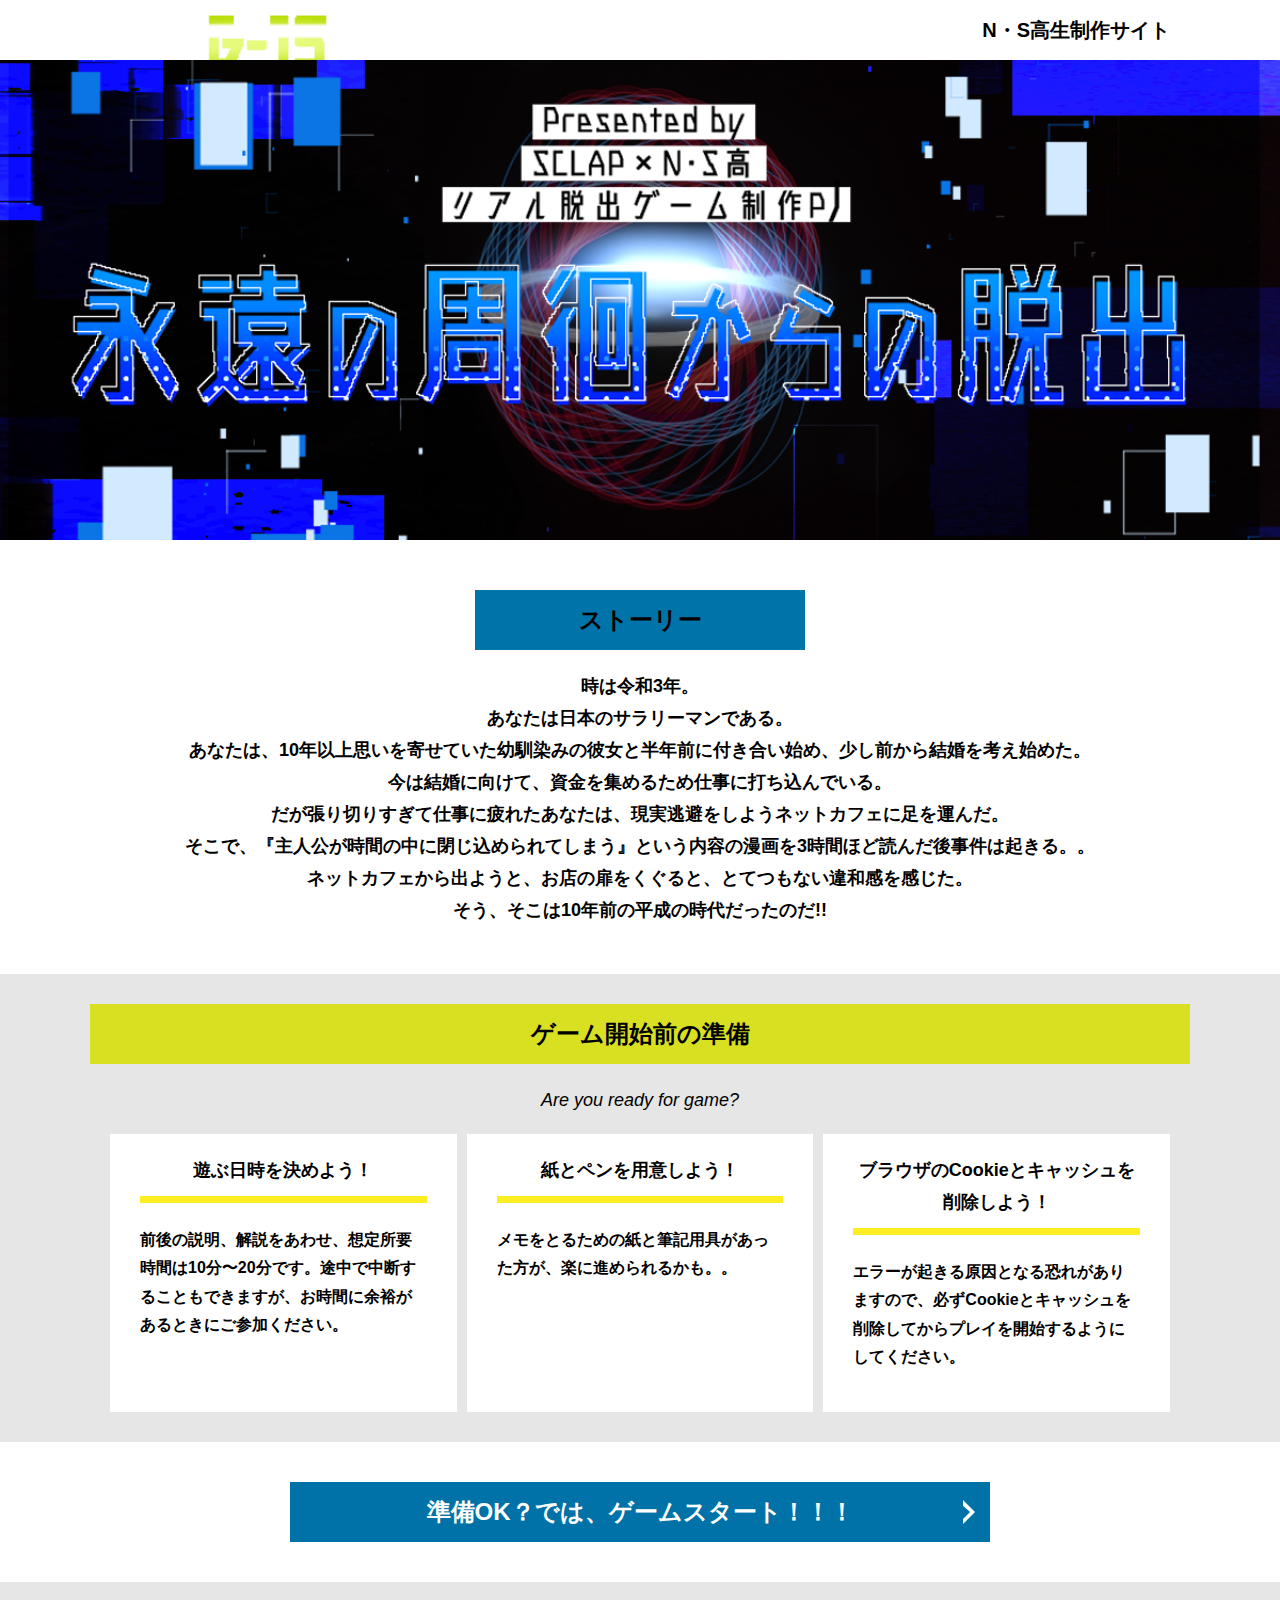
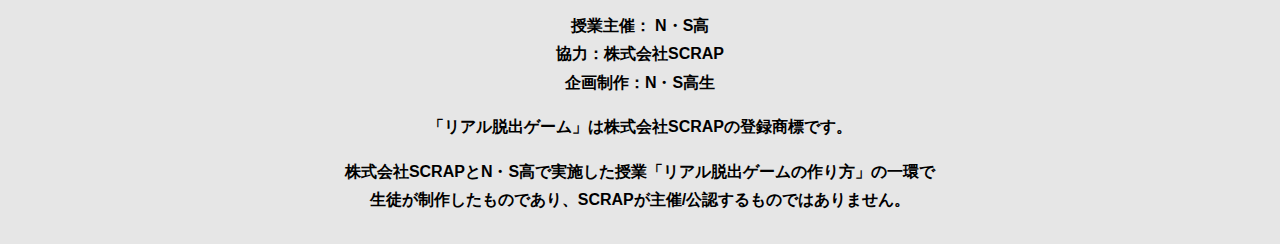
<file: index.html>
<!DOCTYPE html>
<html lang="ja">
<head>
  <meta charset="UTF-8">
  <meta http-equiv="X-UA-Compatible" content="IE=edge">
  <meta name="viewport" content="width=device-width, initial-scale=1.0">
  <title>永遠の周徊からの脱出 │ Project N</title>
  <link rel="stylesheet" href="assets/css/normalize.css">
  <link rel="stylesheet" href="assets/css/style.css">
</head>
<body>
  <svg width="0" height="0" class="hidden">
    <symbol xmlns="http://www.w3.org/2000/svg" viewBox="0 0 12.47 24.94" id="arrow" class="arrow_svg">
      <title>arrow</title>
      <polygon points="0 24.94 0 19.66 7.35 12.47 0 5.92 0 0 12.47 12.47 0 24.94"/>
    </symbol>
  </svg>
  <header class="header">
    <div class="container">
      <div class="header__logo"><img src="assets/images/2Q ナゾロゴ.png" alt="チームロゴ"></div>
      <div class="header__name">N・S高生制作サイト</div>
    </div>
  </header>
  <main class="main index-page">
    <!--　タイトルエリア　ここから　-->
    <h1 class="main-title"><img src="assets/images/2Q ナゾヘッダー.png"　alt="Presented by SCRAP×N・S高リアル脱出ゲーム制作PJ 封鎖された家庭科室からの脱出"></h1>
    <!-- タイトルエリア　ここまで -->
    <section class="section section--story">
      <div class="container">
        <h2 class="section-title section-title--keycolor section-title--story">ストーリー</h2>
        <div class="story">
          <p class="text-center">時は令和3年。<br>
            あなたは日本のサラリーマンである。<br>
            あなたは、10年以上思いを寄せていた幼馴染みの彼女と半年前に付き合い始め、少し前から結婚を考え始めた。<br>
            今は結婚に向けて、資金を集めるため仕事に打ち込んでいる。<br>
           だが張り切りすぎて仕事に疲れたあなたは、現実逃避をしようネットカフェに足を運んだ。<br>
          そこで、『主人公が時間の中に閉じ込められてしまう』という内容の漫画を3時間ほど読んだ後事件は起きる。。<br>
           ネットカフェから出ようと、お店の扉をくぐると、とてつもない違和感を感じた。<br>
            そう、そこは10年前の平成の時代だったのだ!!
            
        </div>
      </div>
    </section>
    <section class="section bg-color--gray">
      <div class="container">
        <h2 class="section-title">ゲーム開始前の準備</h2>
        <p class="font-eng text-center">Are you ready for game?</p>
        <!--
          class名"row"内のclass名"column"が横並びになります。
          改行する場合は以下のように追加してください。
          <div class="row">
            <div class="column">
              ～ 内容 ～
            </div>
          </div>
        -->
        <div class="row">
          <div class="column">
            <div class="card">
              <h3 class="card__title">遊ぶ日時を決めよう！</h3>
              <p class="card__content">前後の説明、解説をあわせ、想定所要時間は10分〜20分です。途中で中断することもできますが、お時間に余裕があるときにご参加ください。</p>
            </div>
          </div>
          <div class="column">
            <div class="card">
              <h3 class="card__title">紙とペンを用意しよう！</h3>
              <p class="card__content">メモをとるための紙と筆記用具があった方が、楽に進められるかも。。</p>
            </div>
          </div>
          <div class="column">
            <div class="card">
              <h3 class="card__title">ブラウザのCookieとキャッシュを<br>削除しよう！</h3>
              <p class="card__content">エラーが起きる原因となる恐れがありますので、必ずCookieとキャッシュを削除してからプレイを開始するようにしてください。</p>
            </div>
          </div>
        </div>
      </div>
    </section>
    <section class="section">
      <div class="container">
        <a class="btn" href="main.html">準備OK？では、ゲームスタート！！！<svg class="btn__arrow"><use xlink:href="#arrow"></use></svg></a>
      </div>
    </section>
  </main>
  <footer class="footer section bg-color--gray">
    <div class="container">
      <p class="text-center">授業主催： N・S高<br>協力：株式会社SCRAP<br>企画制作：N・S高生</p>
      <p class="text-center">「リアル脱出ゲーム」は株式会社SCRAPの登録商標です。</p>
      <p class="text-center">株式会社SCRAPとN・S高で実施した授業「リアル脱出ゲームの作り方」の一環で<br>生徒が制作したものであり、SCRAPが主催/公認するものではありません。</p>
    </div>
  </footer>
</body>
</html>
</file>
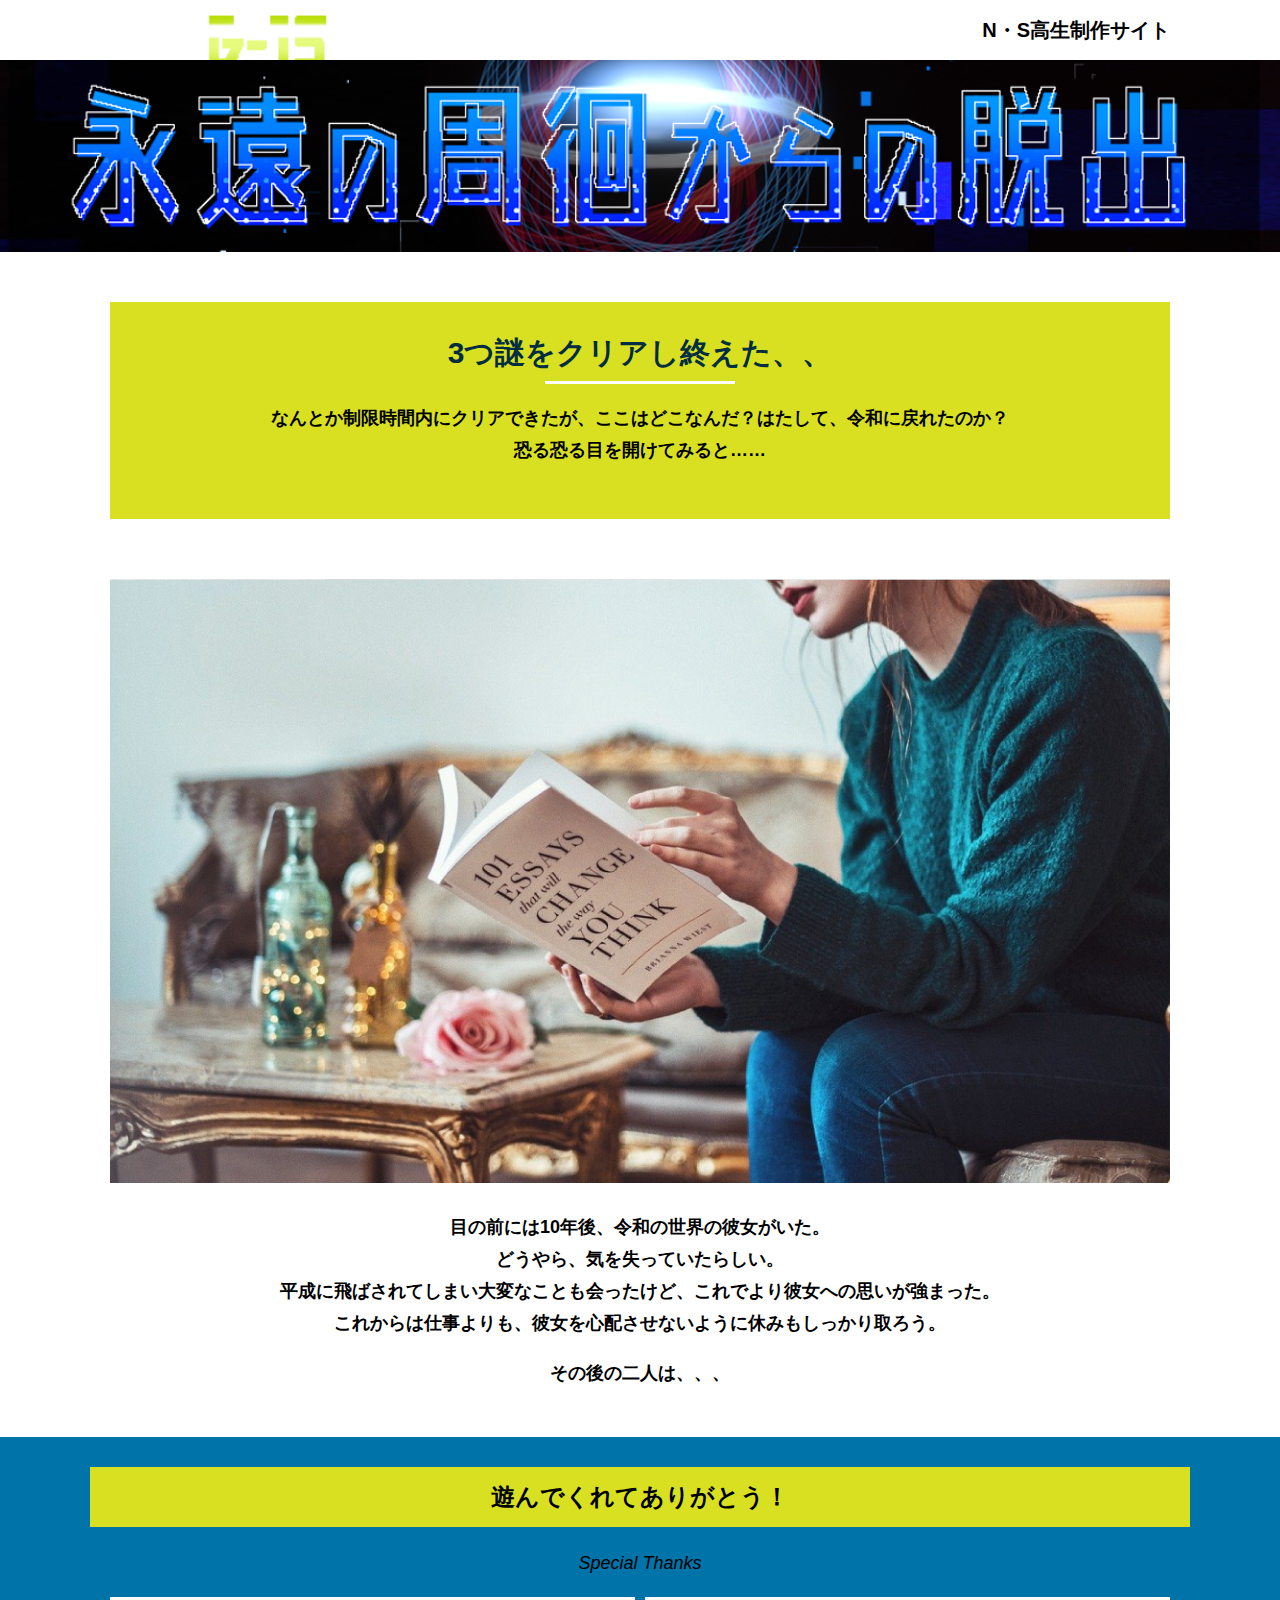
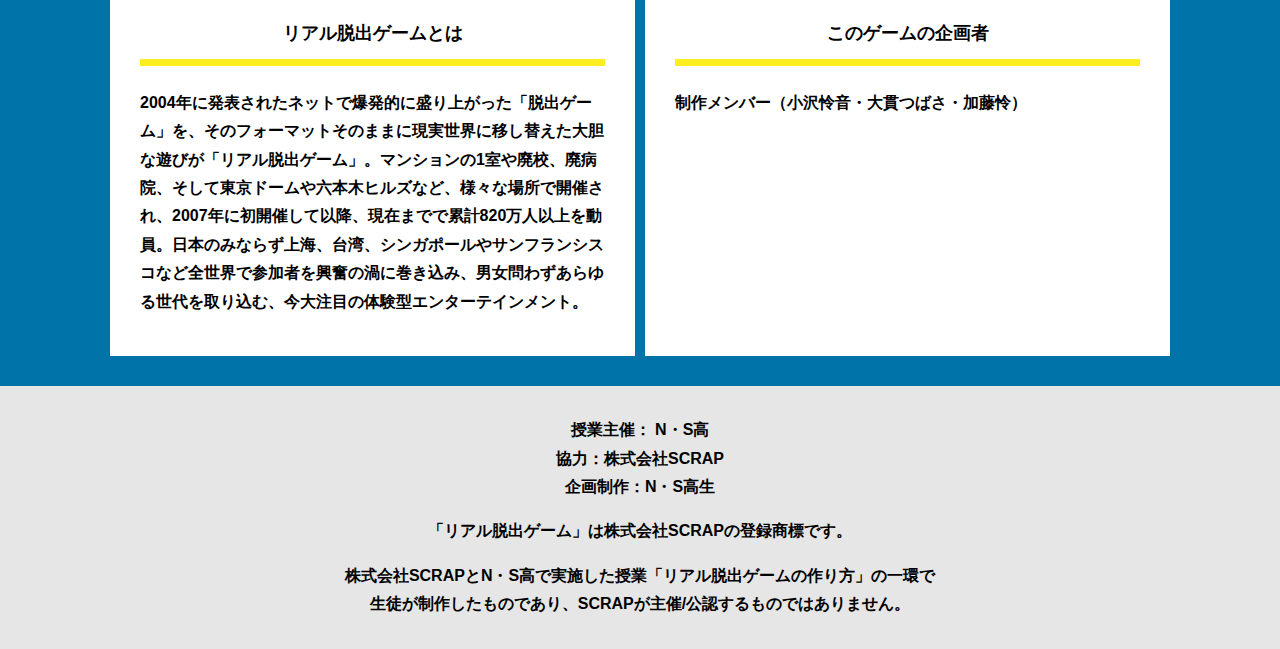
<file: final.html>
<!DOCTYPE html>
<html lang="ja">
<head>
  <meta charset="UTF-8">
  <meta http-equiv="X-UA-Compatible" content="IE=edge">
  <meta name="viewport" content="width=device-width, initial-scale=1.0">
  <title>永遠の周徊からの脱出 │ Project N</title>
  <link rel="stylesheet" href="assets/css/normalize.css">
  <link rel="stylesheet" href="assets/css/style.css">
</head>
<body>
  <header class="header">
    <div class="container">
      <div class="header__logo"><img src="assets/images/2Q ナゾロゴ.png" alt="チームロゴ"></div>
      <div class="header__name">N・S高生制作サイト</div>
    </div>
  </header>
  <main class="main final-page">
    <!-- タイトルエリア　ここから -->
    <h1 class="main-title"><img src="assets/images/2Q ナゾヘッダー2.png" alt="封鎖された家庭科室からの脱出"></h1>
    <!-- タイトルエリア　ここまで -->
    <section class="section">
      <div class="container">
        <div class="box bg-color--subcolor">
          <h2 class="section-title--border">3つ謎をクリアし終えた、、</h2>
          <p class="text-center">なんとか制限時間内にクリアできたが、ここはどこなんだ？はたして、令和に戻れたのか？<br>
            恐る恐る目を開けてみると……<br>
            </p>
        </div>
      </div>
    </section>
    <section class="section">
      <div class="container">
          <figure class="image__container">
             <img src="assets/images/2Q ラスト画像.png" alt="">
          </figure>

<!--  YouTube貼り付け
            <div class="youtube__container">
              <div class="youtube">
                <iframe width="560" height="315" src="https://www.youtube.com/embed/IRyJe-0Uie0?controls=0" title="YouTube video player" frameborder="0" allow="accelerometer; autoplay; clipboard-write; encrypted-media; gyroscope; picture-in-picture" allowfullscreen></iframe>
              </div>
            </div>
Youtube貼り付けここまで-->
          
      </div>
         
        <p class="text-center">目の前には10年後、令和の世界の彼女がいた。<br>
          どうやら、気を失っていたらしい。<br>
          平成に飛ばされてしまい大変なことも会ったけど、これでより彼女への思いが強まった。<br>
        これからは仕事よりも、彼女を心配させないように休みもしっかり取ろう。</p>
      <p class="text-center">その後の二人は、、、</p>
      
      </div>
    </section>
    <section class="section bg-color--keycolor">
      <div class="container">
        <h2 class="section-title">遊んでくれてありがとう！</h2>
        <p class="font-eng text-center">Special Thanks</p>
        <div class="row">
          <div class="column">
            <div class="card">
              <h3 class="card__title">リアル脱出ゲームとは</h3>
              <p class="card__content">2004年に発表されたネットで爆発的に盛り上がった「脱出ゲーム」を、そのフォーマットそのままに現実世界に移し替えた大胆な遊びが「リアル脱出ゲーム」。マンションの1室や廃校、廃病院、そして東京ドームや六本木ヒルズなど、様々な場所で開催され、2007年に初開催して以降、現在までで累計820万人以上を動員。日本のみならず上海、台湾、シンガポールやサンフランシスコなど全世界で参加者を興奮の渦に巻き込み、男女問わずあらゆる世代を取り込む、今大注目の体験型エンターテインメント。</p>
            </div>
          </div>
          <div class="column">
            <div class="card">
              <h3 class="card__title">このゲームの企画者</h3>
              <p class="card__content">制作メンバー（小沢怜音・大貫つばさ・加藤怜）<br>
                </p>
            </div>
          </div>
        </div>
      </div>
    </section>
  </main>
  <footer class="footer section bg-color--gray">
    <div class="container">
        <p class="text-center">授業主催： N・S高<br>協力：株式会社SCRAP<br>企画制作：N・S高生</p>
        <p class="text-center">「リアル脱出ゲーム」は株式会社SCRAPの登録商標です。</p>
        <p class="text-center">株式会社SCRAPとN・S高で実施した授業「リアル脱出ゲームの作り方」の一環で<br>生徒が制作したものであり、SCRAPが主催/公認するものではありません。</p>
    </div>
  </footer>
</body>
</html>
</file>
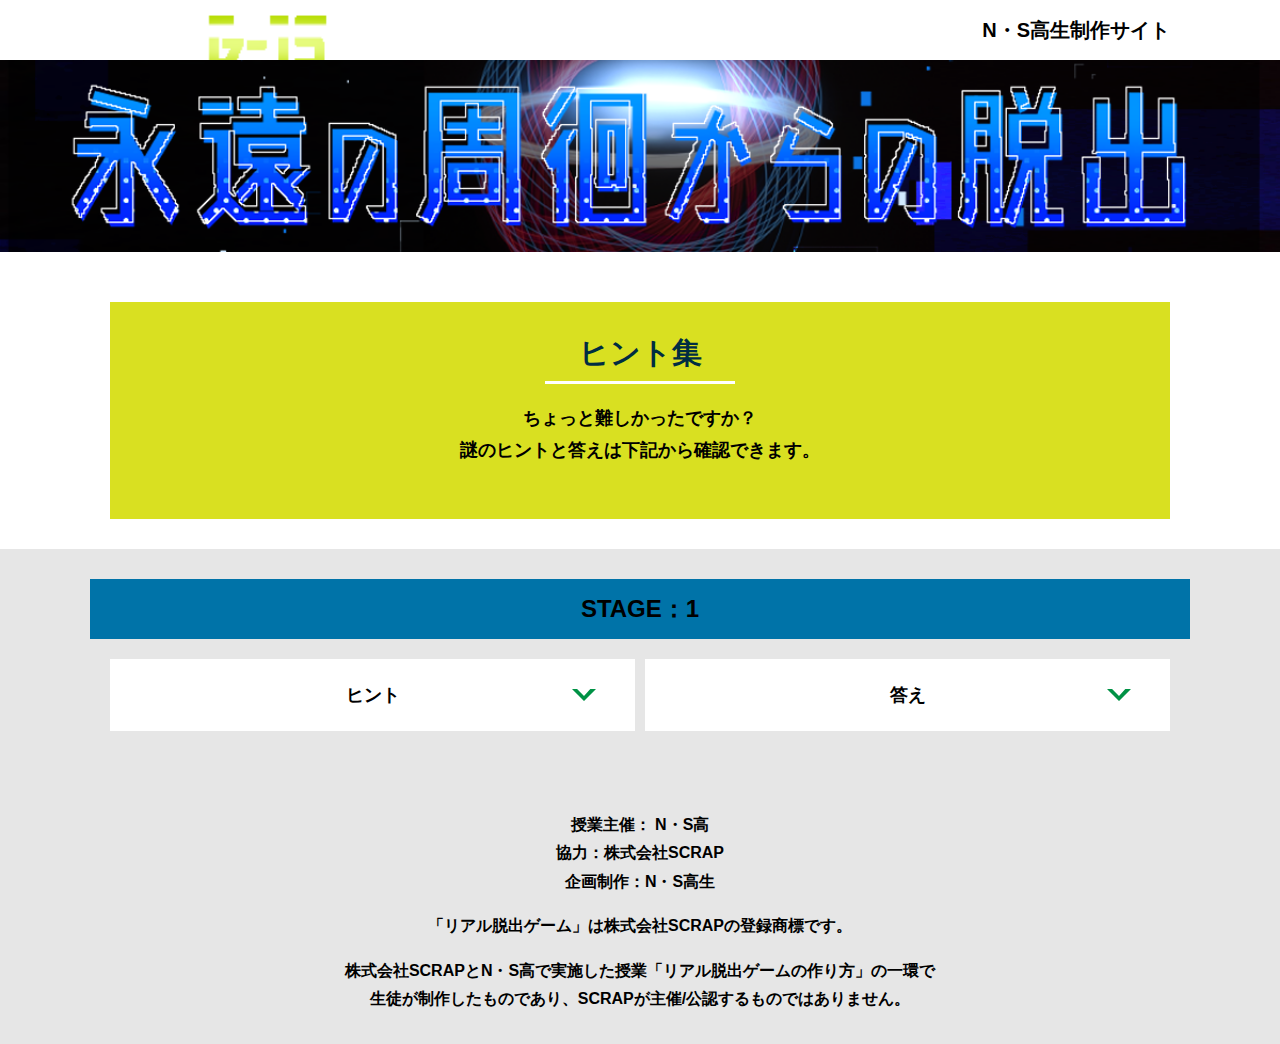
<file: hint1.html>
<!DOCTYPE html>
<html lang="ja">
<head>
  <meta charset="UTF-8">
  <meta http-equiv="X-UA-Compatible" content="IE=edge">
  <meta name="viewport" content="width=device-width, initial-scale=1.0">
  <title>ヒント │ 永遠の周徊からの脱出 │ Project N</title>
  <link rel="stylesheet" href="assets/css/normalize.css">
  <link rel="stylesheet" href="assets/css/style.css">
</head>
<body>
  <svg width="0" height="0" class="hidden">
    <symbol xmlns="http://www.w3.org/2000/svg" viewBox="0 0 12.47 24.94" id="arrow" class="arrow_svg">
      <title>arrow</title>
      <polygon points="0 24.94 0 19.66 7.35 12.47 0 5.92 0 0 12.47 12.47 0 24.94"/>
    </symbol>
  </svg>
  <header class="header">
    <div class="container">
      <div class="header__logo"><img src="assets/images/2Q ナゾロゴ.png" alt="チームロゴ"></div>
      <div class="header__name">N・S高生制作サイト</div>
    </div>
  </header>
  <main class="main hint-page">
    <!-- タイトルエリア　ここから -->
    <h1 class="main-title"><img src="assets/images/2Q ナゾヘッダー2.png" alt="封鎖された家庭科室からの脱出"></h1>
    <!-- タイトルエリア　ここまで -->
    <section class="section">
      <div class="container">
        <div class="box bg-color--subcolor">
          <h2 class="section-title--border">ヒント集</h2>
          <p class="text-center">ちょっと難しかったですか？<br>
            謎のヒントと答えは下記から確認できます。</p>
        </div>
      </div>
    </section>
    <!-- STAGE1ヒント　ここから -->
    <section id="stage1" class="section bg-color--gray">
      <div class="container">
        <h2 class="section-title section-title--keycolor">STAGE：1</h2>
        <div class="row">
          <div class="column">
            <div class="card">
              <h3 class="card__title">ヒント<svg class="card__arrow"><use xlink:href="#arrow"></use></svg></h3>
              <p class="card__content">簡単なところから埋めてみよう！</p>
            </div>
          </div>
          <div class="column">
            <div class="card">
              <h3 class="card__title">答え<svg class="card__arrow"><use xlink:href="#arrow"></use></svg></h3>
              <p class="card__content">ジカン</p>
            </div>
          </div>
        </div>
      </div>
    </section>
    <!-- STAGE1ヒント　ここまで -->
  </main>
  <footer class="footer section bg-color--gray">
    <div class="container">
        <p class="text-center">授業主催： N・S高<br>協力：株式会社SCRAP<br>企画制作：N・S高生</p>
        <p class="text-center">「リアル脱出ゲーム」は株式会社SCRAPの登録商標です。</p>
        <p class="text-center">株式会社SCRAPとN・S高で実施した授業「リアル脱出ゲームの作り方」の一環で<br>生徒が制作したものであり、SCRAPが主催/公認するものではありません。</p>
    </div>
  </footer>
  <script src="assets/js/hint.js"></script>
</body>
</html>
</file>
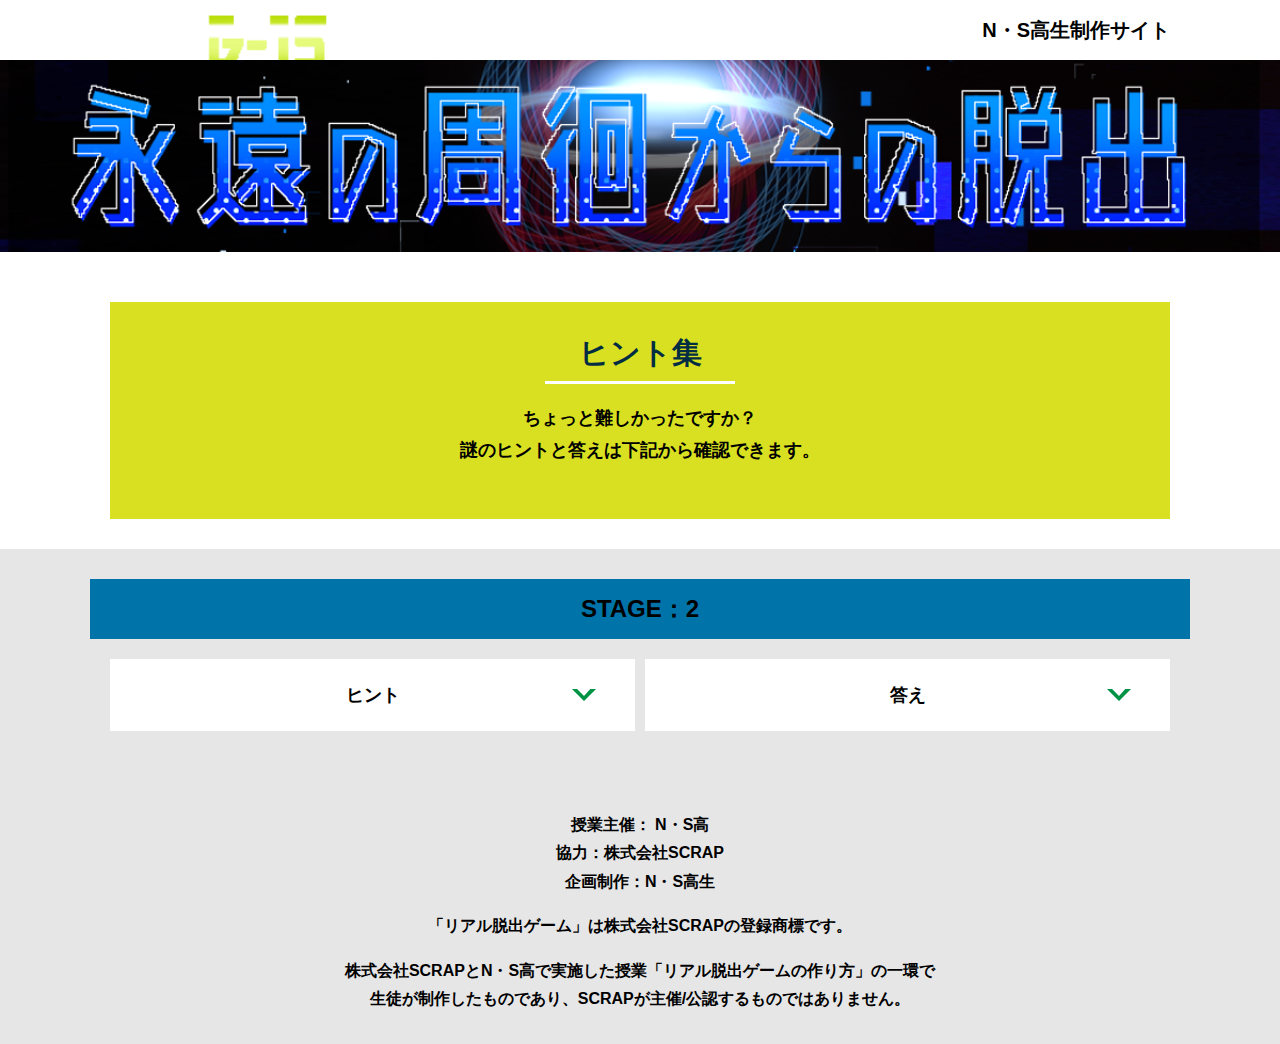
<file: hint2.html>
<!DOCTYPE html>
<html lang="ja">
<head>
  <meta charset="UTF-8">
  <meta http-equiv="X-UA-Compatible" content="IE=edge">
  <meta name="viewport" content="width=device-width, initial-scale=1.0">
  <title>ヒント │ 永遠の周徊からの脱出 │ Project N</title>
  <link rel="stylesheet" href="assets/css/normalize.css">
  <link rel="stylesheet" href="assets/css/style.css">
</head>
<body>
  <svg width="0" height="0" class="hidden">
    <symbol xmlns="http://www.w3.org/2000/svg" viewBox="0 0 12.47 24.94" id="arrow" class="arrow_svg">
      <title>arrow</title>
      <polygon points="0 24.94 0 19.66 7.35 12.47 0 5.92 0 0 12.47 12.47 0 24.94"/>
    </symbol>
  </svg>
  <header class="header">
    <div class="container">
      <div class="header__logo"><img src="assets/images/2Q ナゾロゴ.png" alt="チームロゴ"></div>
      <div class="header__name">N・S高生制作サイト</div>
    </div>
  </header>
  <main class="main hint-page">
    <!-- タイトルエリア　ここから -->
    <h1 class="main-title"><img src="assets/images/2Q ナゾヘッダー2.png" alt="封鎖された家庭科室からの脱出"></h1>
    <!-- タイトルエリア　ここまで -->
    <section class="section">
      <div class="container">
        <div class="box bg-color--subcolor">
          <h2 class="section-title--border">ヒント集</h2>
          <p class="text-center">ちょっと難しかったですか？<br>
            謎のヒントと答えは下記から確認できます。</p>
        </div>
      </div>
    </section>
    <!-- STAGE2ヒント　ここから -->
    <section id="stage2" class="section bg-color--gray">
      <div class="container">
        <h2 class="section-title section-title--keycolor">STAGE：2</h2>
        <div class="row">
          <div class="column">
            <div class="card">
              <h3 class="card__title">ヒント<svg class="card__arrow"><use xlink:href="#arrow"></use></svg></h3>
              <p class="card__content">1から13まであり全部で52あるのを考えてみよう(53や54の場合もある)</p>
            </div>
              
 <!-- 2-2ヒント追加
            <div class="card">
              <h3 class="card__title">2-2ヒント<svg class="card__arrow"><use xlink:href="#arrow"></use></svg></h3>
              <p class="card__content">テキストテキストテキストテキストテキストテキストテキストテキストテキストテキスト</p>
            </div>
2-2ヒント追加ここまで -->

 <!-- 2-3ヒント追加
        　　 <div class="card">
              <h3 class="card__title">2-3ヒント<svg class="card__arrow"><use xlink:href="#arrow"></use></svg></h3>
              <p class="card__content">テキストテキストテキストテキストテキストテキストテキストテキストテキストテキスト</p>
            </div>
2-3ヒント追加ここまで -->
              
          </div>
          <div class="column">
            <div class="card">
              <h3 class="card__title">答え<svg class="card__arrow"><use xlink:href="#arrow"></use></svg></h3>
              <p class="card__content">kanojo</p>
            </div>
              
<!-- 2-2答え追加
            <div class="card">
              <h3 class="card__title">2-2答え<svg class="card__arrow"><use xlink:href="#arrow"></use></svg></h3>
              <p class="card__content">ううう</p>
            </div>
2-2答え追加ここまで -->
              
<!-- 2-3答え追加          
            <div class="card">
              <h3 class="card__title">2-3答え<svg class="card__arrow"><use xlink:href="#arrow"></use></svg></h3>
              <p class="card__content">ううう</p>
            </div>
2-3答え追加ここまで -->
              
          </div>
        </div>
      </div>
    </section>
    <!-- STAGE2ヒント　ここまで -->
  </main>
  <footer class="footer section bg-color--gray">
    <div class="container">
        <p class="text-center">授業主催： N・S高<br>協力：株式会社SCRAP<br>企画制作：N・S高生</p>
        <p class="text-center">「リアル脱出ゲーム」は株式会社SCRAPの登録商標です。</p>
        <p class="text-center">株式会社SCRAPとN・S高で実施した授業「リアル脱出ゲームの作り方」の一環で<br>生徒が制作したものであり、SCRAPが主催/公認するものではありません。</p>
    </div>
  </footer>
  <script src="assets/js/hint.js"></script>
</body>
</html>
</file>
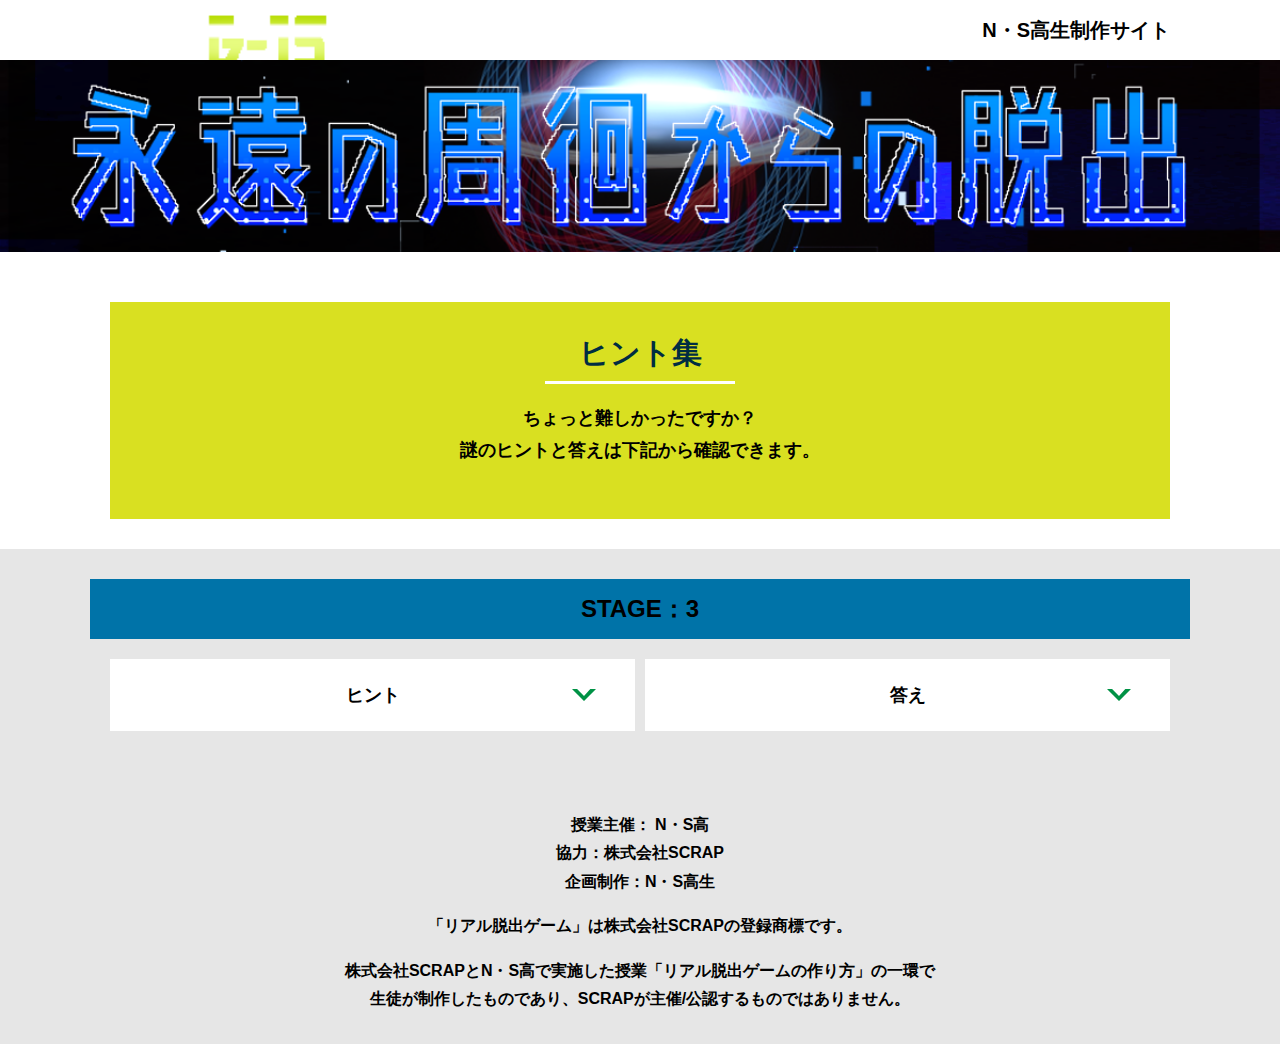
<file: hint3.html>
<!DOCTYPE html>
<html lang="ja">
<head>
  <meta charset="UTF-8">
  <meta http-equiv="X-UA-Compatible" content="IE=edge">
  <meta name="viewport" content="width=device-width, initial-scale=1.0">
  <title>ヒント │ 永遠の周徊からの脱出 │ Project N</title>
  <link rel="stylesheet" href="assets/css/normalize.css">
  <link rel="stylesheet" href="assets/css/style.css">
</head>
<body>
  <svg width="0" height="0" class="hidden">
    <symbol xmlns="http://www.w3.org/2000/svg" viewBox="0 0 12.47 24.94" id="arrow" class="arrow_svg">
      <title>arrow</title>
      <polygon points="0 24.94 0 19.66 7.35 12.47 0 5.92 0 0 12.47 12.47 0 24.94"/>
    </symbol>
  </svg>
  <header class="header">
    <div class="container">
      <div class="header__logo"><img src="assets/images/2Q ナゾロゴ.png" alt="チームロゴ"></div>
      <div class="header__name">N・S高生制作サイト</div>
    </div>
  </header>
  <main class="main hint-page">
    <!-- タイトルエリア　ここから -->
    <h1 class="main-title"><img src="assets/images/2Q ナゾヘッダー2.png" alt="封鎖された家庭科室からの脱出"></h1>
    <!-- タイトルエリア　ここまで -->
    <section class="section">
      <div class="container">
        <div class="box bg-color--subcolor">
          <h2 class="section-title--border">ヒント集</h2>
          <p class="text-center">ちょっと難しかったですか？<br>
            謎のヒントと答えは下記から確認できます。</p>
        </div>
      </div>
    </section>
    <!-- STAGE3ヒント　ここから -->
    <section id="stage3" class="section bg-color--gray">
      <div class="container">
        <h2 class="section-title section-title--keycolor">STAGE：3</h2>
        <div class="row">
          <div class="column">
            <div class="card">
              <h3 class="card__title">ヒント<svg class="card__arrow"><use xlink:href="#arrow"></use></svg></h3>
              <p class="card__content">主人公は何にメールを送られていたかな？ストーリーを思い出し、画像をよく見てみよう！</p>
            </div>
              
 <!-- 3-2ヒント追加
            <div class="card">
              <h3 class="card__title">3-2ヒント<svg class="card__arrow"><use xlink:href="#arrow"></use></svg></h3>
              <p class="card__content">テキストテキストテキストテキストテキストテキストテキストテキストテキストテキスト</p>
            </div>
3-2ヒント追加ここまで -->

 <!-- 3-3ヒント追加
        　　 <div class="card">
              <h3 class="card__title">3-3ヒント<svg class="card__arrow"><use xlink:href="#arrow"></use></svg></h3>
              <p class="card__content">テキストテキストテキストテキストテキストテキストテキストテキストテキストテキスト</p>
            </div>
3-3ヒント追加ここまで -->
              
          </div>
          <div class="column">
            <div class="card">
              <h3 class="card__title">答え<svg class="card__arrow"><use xlink:href="#arrow"></use></svg></h3>
              <p class="card__content">充電</p>
            </div>

 <!-- 3-2答え追加
            <div class="card">
              <h3 class="card__title">3-2答え<svg class="card__arrow"><use xlink:href="#arrow"></use></svg></h3>
              <p class="card__content">ううう</p>
            </div>
3-2答え追加ここまで -->
              
<!-- 3-3答え追加          
            <div class="card">
              <h3 class="card__title">2-3答え<svg class="card__arrow"><use xlink:href="#arrow"></use></svg></h3>
              <p class="card__content">ううう</p>
            </div>
3-3答え追加ここまで -->
              
          </div>
        </div>
      </div>
    </section>
    <!-- STAGE3ヒント　ここまで -->
  </main>
  <footer class="footer section bg-color--gray">
    <div class="container">
        <p class="text-center">授業主催： N・S高<br>協力：株式会社SCRAP<br>企画制作：N・S高生</p>
        <p class="text-center">「リアル脱出ゲーム」は株式会社SCRAPの登録商標です。</p>
        <p class="text-center">株式会社SCRAPとN・S高で実施した授業「リアル脱出ゲームの作り方」の一環で<br>生徒が制作したものであり、SCRAPが主催/公認するものではありません。</p>
    </div>
  </footer>
  <script src="assets/js/hint.js"></script>
</body>
</html>
</file>
<file: assets/css/style.css>
@charset "UTF-8";
/****************************
 * 共通CSSのテンプレートです。
*****************************/
*,
*::before,
*::after {
  -webkit-box-sizing: border-box;
          box-sizing: border-box;
}

html {
  font-size: 18px;
  -webkit-box-sizing: border-box;
          box-sizing: border-box;
}

body {
  overflow-x: hidden;
  font-family: "游ゴシック体", "Yu Gothic", YuGothic, "ヒラギノ角ゴ Pro", "Hiragino Kaku Gothic Pro", "メイリオ", "Meiryo", sans-serif;
  font-size: 18px;
  line-height: 1.77778;
  font-weight: bold;
  text-decoration: none;
  border: none;
  list-style: none;
  color: #000;
  margin: 0;
}

img {
  width: 100%;
}

figure {
  margin: 0;
}

figcaption {
  margin-top: 30px;
  font-size: 14px;
}

@media screen and (max-width: 767px) {
  figcaption {
    font-size: 13px;
  }
}

input[type=text] {
  font-size: 18px;
  border: none;
  padding: 25px 35px;
  display: block;
  margin: 0 auto;
  max-width: 580px;
  width: 100%;
}

::-webkit-input-placeholder {
  color: #999;
}

:-ms-input-placeholder {
  color: #999;
}

::-ms-input-placeholder {
  color: #999;
}

::placeholder {
  color: #999;
}

button {
  cursor: pointer;
  display: block;
  border: none;
  margin: 0 auto;
  background-color: #002d42;
  color: #fff;
  width: 287px;
  height: 55px;
}

/*******************
* Layout
*******************/
.section {
  padding-top: 30px;
  padding-bottom: 30px;
}

.section--clear {
  /* ステージクリア画面 */
  position: fixed;
  display: none;
  /* 読み込み時に一瞬表示されるのを防ぐ */
  -webkit-box-pack: center;
      -ms-flex-pack: center;
          justify-content: center;
  -webkit-box-align: center;
      -ms-flex-align: center;
          align-items: center;
  top: 0;
  bottom: 0;
  left: 0;
  right: 0;
  z-index: 200;
}

.section--clear.isClear {
  display: -webkit-box;
  display: -ms-flexbox;
  display: flex;
}

.container {
  width: 1100px;
  padding-left: 20px;
  padding-right: 20px;
  margin: 0 auto;
}

@media screen and (max-width: 1100px) {
  .container {
    width: calc(100% - 40px);
  }
}

.row {
  display: -webkit-box;
  display: -ms-flexbox;
  display: flex;
  -ms-flex-line-pack: stretch;
      align-content: stretch;
  gap: 10px;
}

.row + .row {
  margin-top: 20px;
}

.column {
  width: 100%;
}

.card {
  background-color: #fff;
  margin-bottom: 20px;
  height: 100%;
}

.card__title {
  font-size: 18px;
  text-align: center;
  margin: 0;
  padding: 20px 30px;
  position: relative;
  cursor: pointer;
}

.card__content {
  -webkit-transition: all 0.3s;
  transition: all 0.3s;
  font-size: 16px;
  padding: 20px 30px;
  margin: 0;
  position: relative;
}

.card__content::before {
  display: block;
  content: '';
  width: calc(100% - 60px);
  height: 7px;
  background-color: #fcee21;
  position: absolute;
  top: -10px;
  left: 30px;
}

.hint-page .card {
  height: auto;
}

.hint-page .card__content {
  display: none;
  text-align: center;
}

.hint-page .card__arrow {
  position: absolute;
  top: calc(50% - 12px);
  right: 45px;
  -webkit-transform: rotate(90deg);
          transform: rotate(90deg);
  -webkit-transition: all 0.3s;
  transition: all 0.3s;
  fill: #009245;
  width: 12px;
  height: 24px;
}

.hint-page .card.is-open .card__content {
  display: block;
}

.hint-page .card.is-open .card__arrow {
  -webkit-transform: rotate(-90deg);
          transform: rotate(-90deg);
}

.box {
  padding: 35px 30px;
}

.youtube {
  position: relative;
  width: 100%;
  padding-top: 56.25%;
}

.youtube iframe {
  position: absolute;
  top: 0;
  left: 0;
  width: 100%;
  height: 100%;
}

.youtube__container {
  max-width: 800px;
  margin: 0 auto;
}

/*********************
* Color
*********************/
.bg-color--keycolor {
  background-color: #0073a8;
}

.bg-color--subcolor {
  background-color: #d9e021;
}

.bg-color--gray {
  background-color: #e6e6e6;
}

/*********************
* title
**********************/
.main-title {
  margin: 0;
}

.sub-title {
  text-align: center;
  font-size: 18px;
  line-height: 1.66667;
}

.sub-title__bg {
  background-color: #fcee21;
  padding-left: 1rem;
  padding-right: 1rem;
}

.section-title {
  font-size: 24px;
  line-height: 1.75;
  text-align: center;
  padding: 9px 20px;
  background-color: #d9e021;
  margin: 0 -20px 20px -20px;
}

.section-title__stage {
  display: inline-block;
  margin-right: 2rem;
}

.section-title--keycolorlight {
  background-color: #0073a8;
}

.section-title--keycolorlight .section-title__stage {
  color: #fff;
}

.section-title--keycolor {
  background-color: #0073a8;
}

.section-title--story {
  width: 330px;
  margin: 0 auto 20px;
}

.section-title--border {
  position: relative;
  font-size: 30px;
  text-align: center;
  line-height: 1.06667;
  margin: 0;
  padding-bottom: 15px;
  color: #002d42;
}

.section-title--border::after {
  position: absolute;
  bottom: 0;
  left: calc(50% - 95px);
  display: block;
  content: '';
  background-color: #fff;
  height: 2.6px;
  width: 190px;
}

/******************
* text
******************/
.font-eng {
  font-style: italic;
  font-weight: normal;
}

/*************************
* Button
*************************/
.btn {
  display: block;
  text-decoration: none;
  cursor: pointer;
  background-color: #0072a7;
  color: #fff;
  font-size: 24px;
  line-height: 1.54167;
  text-align: center;
  padding: 11.5px;
  width: calc(100% - 40px);
  max-width: 700px;
  margin: 10px auto;
  position: relative;
}

.btn:hover {
  opacity: 0.7;
}

.btn__arrow {
  position: absolute;
  top: calc(50% - 12px);
  right: 15px;
  fill: #fff;
  width: 12px;
  height: 24px;
}

/****************
* header
*****************/
.header {
  background-color: #fff;
  height: 60px;
}

.header .container {
  display: -webkit-box;
  display: -ms-flexbox;
  display: flex;
  -webkit-box-pack: justify;
      -ms-flex-pack: justify;
          justify-content: space-between;
  -webkit-box-align: center;
      -ms-flex-align: center;
          align-items: center;
  height: 100%;
}

.header__logo {
  width: 330px;
  height: 42px;
}

.header__name {
  font-size: 20px;
  line-height: 1.1;
}

.footer {
  font-size: 16px;
}

.footer p:first-child {
  margin-top: 0;
}

.footer p:last-child {
  margin-bottom: 0;
}

/********************
* main
********************/
.story__note {
  margin: 0;
}

.story__note__outer {
  width: 860px;
  display: -webkit-box;
  display: -ms-flexbox;
  display: flex;
  padding: 20px;
  margin: 20px auto;
  -webkit-box-pack: center;
      -ms-flex-pack: center;
          justify-content: center;
}

@media screen and (max-width: 940px) {
  .story__note__outer {
    width: 100%;
  }
}

.stage-column__container + .stage-column__container {
  border-top: 2px solid #fff;
}

.answer {
  font-size: 18px;
  margin-bottom: 20px;
  line-height: 80px;
  word-spacing: 20px;
}

.err-message {
  color: #c1272d;
  font-size: 18px;
  text-align: center;
}

.link-hint {
  text-align: center;
  display: block;
  margin-top: 20px;
}

.clear-message {
  background-color: #d9e021;
  padding: 30px 30px 60px;
  position: relative;
}

.clear-message__title {
  position: relative;
  display: block;
  text-align: center;
  color: #002d42;
  font-size: 30px;
  padding-bottom: 10px;
  margin-bottom: 35px;
}

.clear-message__title::after {
  content: '';
  position: absolute;
  display: block;
  width: 183px;
  height: 2px;
  background-color: #fff;
  bottom: 0;
  left: calc(50% - (183px/2));
}

.clear-message__content {
  text-align: center;
}

.clear-message__btn {
  position: absolute;
  bottom: -30px;
  left: calc(50% - 144px);
  width: 288px;
  margin: 0;
}

/********************
* Utility
********************/
.text-center {
  text-align: center;
}

.text-left {
  text-align: left;
}

.text-right {
  text-align: right;
}

.hidden {
  display: none;
}
/*# sourceMappingURL=style.css.map */
</file>
